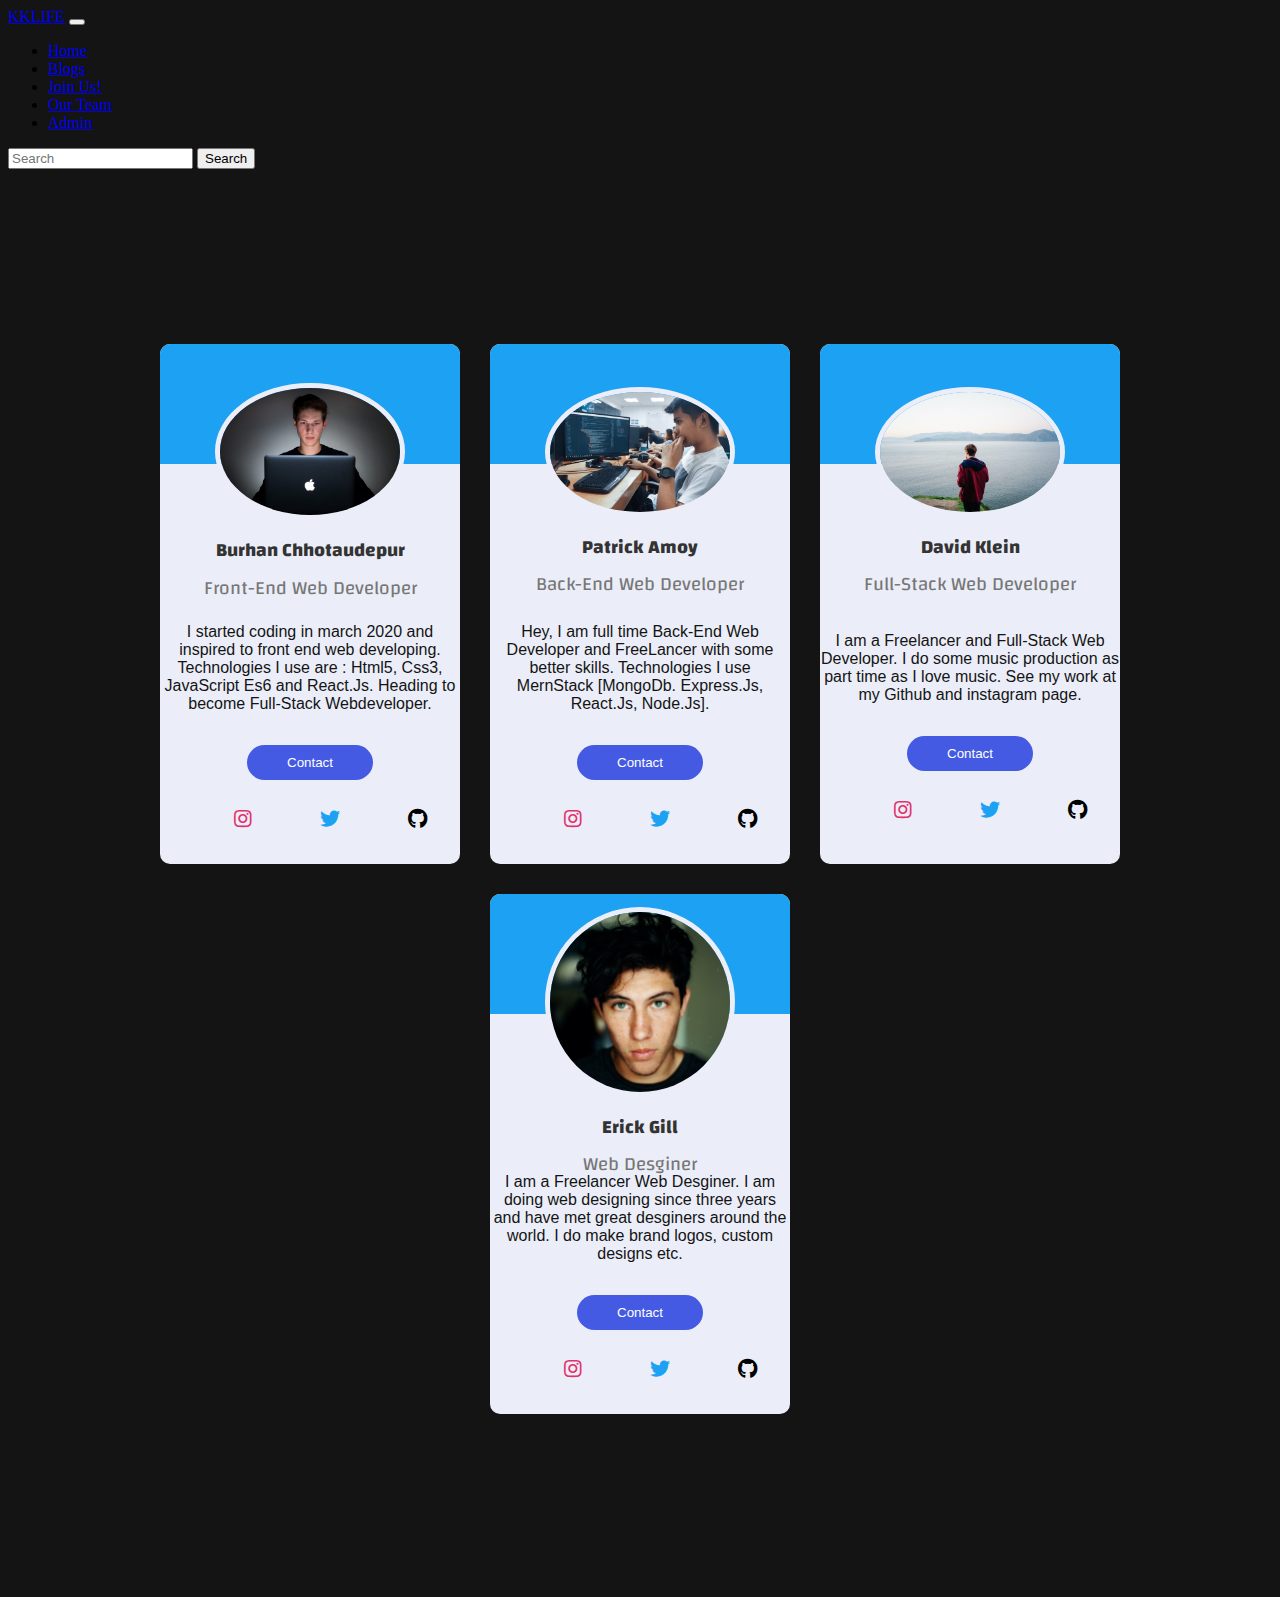
<file: kklife/templates/kklife/Profile Cards UI/index.html>
<!DOCTYPE html>
<html lang="en">
<!-- Just for info : Designed By Burhan Chhotaudepur-->

<head>
    <meta charset="UTF-8">
    <meta name="viewport" content="width=device-width, initial-scale=1.0">
    <link rel="stylesheet" href="https://use.fontawesome.com/releases/v5.6.3/css/all.css">
    <title>Profile Cards</title>
    <script src="https://code.jquery.com/jquery-3.5.1.slim.min.js" integrity="sha384-DfXdz2htPH0lsSSs5nCTpuj/zy4C+OGpamoFVy38MVBnE+IbbVYUew+OrCXaRkfj" crossorigin="anonymous"></script>
    <script src="https://cdn.jsdelivr.net/npm/popper.js@1.16.0/dist/umd/popper.min.js" integrity="sha384-Q6E9RHvbIyZFJoft+2mJbHaEWldlvI9IOYy5n3zV9zzTtmI3UksdQRVvoxMfooAo" crossorigin="anonymous"></script>
    <script src="https://stackpath.bootstrapcdn.com/bootstrap/4.5.0/js/bootstrap.min.js" integrity="sha384-OgVRvuATP1z7JjHLkuOU7Xw704+h835Lr+6QL9UvYjZE3Ipu6Tp75j7Bh/kR0JKI" crossorigin="anonymous"></script>
    <link rel="canonical" href="https://getbootstrap.com/docs/4.5/examples/carousel/">
    <!-- Bootstrap CSS -->
    <link rel="stylesheet" href="https://stackpath.bootstrapcdn.com/bootstrap/4.5.0/css/bootstrap.min.css" integrity="sha384-9aIt2nRpC12Uk9gS9baDl411NQApFmC26EwAOH8WgZl5MYYxFfc+NcPb1dKGj7Sk" crossorigin="anonymous">
    <!-- Bootstrap core CSS -->
    <link rel="stylesheet" type="text/css" href="style.css">
    <!-- External Css -->
</head>

<body>
    <header>
        <!-- Header NavBar-->
        <nav class="navbar navbar-expand-md navbar-dark fixed-top bg-dark">
            <a class="navbar-brand" href="#">KKLIFE</a>
            <button class="navbar-toggler" type="button" data-toggle="collapse" data-target="#navbarCollapse" aria-controls="navbarCollapse" aria-expanded="false" aria-label="Toggle navigation">
        <span class="navbar-toggler-icon"></span>
      </button>
            <div class="collapse navbar-collapse" id="navbarCollapse">
                <ul class="navbar-nav mr-auto">
                    <li class="nav-item ">
                        <a class="nav-link" href="/">Home <span class="sr-only">(current)</span></a>
                    </li>
                    <li class="nav-item ">
                        <a class="nav-link " href="/blogs">Blogs</a>
                    </li>
                    <li class="nav-item ">
                        <a class="nav-link " href="/joinnow">Join Us!</a>
                    </li>
                    <li class="nav-item active">
                        <a class="nav-link " href="/team">Our Team</a>
                    </li>
                    <li class="nav-item">
                        <a class="nav-link disabled" href="#" tabindex="-1" aria-disabled="true">Admin</a>
                    </li>
                </ul>
                <form class="form-inline mt-2 mt-md-0">
                    <input class="form-control mr-sm-2" type="text" placeholder="Search" aria-label="Search">
                    <button class="btn btn-outline-success my-2 my-sm-0" type="submit">Search</button>
                </form>
            </div>
        </nav>
    </header>

    <section>
        <div class="card-wrap">
            <!-- Card Wrapper -->
            <div class="card-container">
                <!-- Card Container -->
                <div class="upper-container">
                    <!-- Upper Card -->
                    <img src="profile.jpg" class="profile">
                    <h1>Burhan Chhotaudepur</h1>
                    <p>Front-End Web Developer</p>
                </div>
                <div class="bottom-container">
                    <!-- Lower Card -->
                    <p>I started coding in march 2020 and inspired to front end web developing. Technologies I use are : Html5, Css3, JavaScript Es6 and React.Js. Heading to become Full-Stack Webdeveloper.</p>
                    <button class="contact">Contact</button>
                    <div class="social">
                        <ul>
                            <li><i class="fab fa-instagram"></i></li>
                            <li><i class="fab fa-twitter"></i></li>
                            <li><i class="fab fa-github"></i></li>
                        </ul>
                    </div>
                </div>
            </div>
            <div class="card-container">
                <div class="upper-container">
                    <img src="patrick.jpg" class="profile">
                    <h1>Patrick Amoy</h1>
                    <p>Back-End Web Developer</p>
                </div>
                <div class="bottom-container">
                    <p>Hey, I am full time Back-End Web Developer and FreeLancer with some better skills. Technologies I use MernStack [MongoDb. Express.Js, React.Js, Node.Js].</p>
                    <button class="contact">Contact</button>
                    <div class="social">
                        <ul>
                            <li><i class="fab fa-instagram"></i></li>
                            <li><i class="fab fa-twitter"></i></li>
                            <li><i class="fab fa-github"></i></li>
                        </ul>
                    </div>
                </div>
            </div>
            <div class="card-container">
                <div class="upper-container">
                    <img src="david.jpg" class="profile">
                    <h1>David Klein</h1>
                    <p>Full-Stack Web Developer</p>
                </div>
                <div class="bottom-container">
                    <p>I am a Freelancer and Full-Stack Web Developer. I do some music production as part time as I love music. See my work at my Github and instagram page.</p>
                    <button class="contact">Contact</button>
                    <div class="social">
                        <ul>
                            <li><i class="fab fa-instagram"></i></li>
                            <li><i class="fab fa-twitter"></i></li>
                            <li><i class="fab fa-github"></i></li>
                        </ul>
                    </div>
                </div>
            </div>
            <div class="card-container">
                <div class="upper-container">
                    <img src="erick.jpg" class="profile">
                    <h1>Erick Gill</h1>
                    <p>Web Desginer</p>
                </div>
                <div class="bottom-container">
                    <p>I am a Freelancer Web Desginer. I am doing web designing since three years and have met great desginers around the world. I do make brand logos, custom designs etc.</p>
                    <button class="contact">Contact</button>
                    <div class="social">
                        <ul>
                            <li><i class="fab fa-instagram"></i></li>
                            <li><i class="fab fa-twitter"></i></li>
                            <li><i class="fab fa-github"></i></li>
                        </ul>
                    </div>
                </div>
            </div>
        </div>

    </section>
</body>

</html>
</file>
<file: kklife/templates/kklife/Profile Cards UI/style.css>
@import url('https://fonts.googleapis.com/css2?family=Changa&display=swap');
body {
    background-color: #141414;
}


/* Section*/

section {
    padding: 160px 0;
    background-color: inherit;
}


/* Card Wrapper */

.card-wrap {
    display: flex;
    align-items: center;
    align-content: center;
    flex-direction: column;
}


/* Card Container */

.card-container {
    width: 300px;
    height: 520px;
    background-color: #ebeef8;
    display: flex;
    flex-direction: column;
    align-content: center;
    margin: 2rem 0;
    border-radius: 10px;
}


/*  Upper Card */

.upper-container {
    width: 100%;
    height: 120px;
    display: flex;
    flex-direction: column;
    justify-content: center;
    background-color: #1DA1F2;
    align-items: center;
    border-top-left-radius: 10px;
    border-top-right-radius: 10px;
}


/* Bottom Card */

.bottom-container {
    width: 100%;
    height: 120px;
    display: flex;
    flex-direction: column;
    justify-content: center;
    align-items: center;
}


/*  Upper Card Content */

.upper-container .profile {
    width: 180px;
    height: 180px;
    object-fit: cover;
    border-radius: 50%;
    margin-top: 200px;
    z-index: 999;
    border: 5px solid #ebeef8;
}

.upper-container h1 {
    font-size: 19px;
    font-family: 'Changa', sans-serif;
    text-align: center;
    color: #333;
    position: relative;
}

.upper-container p {
    font-size: 19px;
    font-family: 'Changa', sans-serif;
    text-align: center;
    position: relative;
    margin-top: -10px;
    color: #777;
}


/* Bottom Card Content */

.bottom-container p {
    color: #141414;
    margin-top: 420px;
    text-align: center;
    font-family: sans-serif;
}

button.contact {
    padding: 10px 40px;
    border: none;
    background-color: #445ae3;
    color: #fff;
    border-radius: 32px;
    margin: 16px 0px;
}

button:hover {
    background-color: #1DA1F2;
}

.social li {
    list-style: none;
    margin-top: -10px;
    display: inline-flex;
    font-size: 20px;
    padding: 0 32px;
    justify-content: space-evenly;
}

.fa-instagram {
    color: #e1306c;
}

.fa-twitter {
    color: #1DA1F2;
}


/* Responsive */

@media screen and (min-width: 700px) {
    .card-wrap {
        flex-direction: row;
        flex-wrap: wrap;
        justify-content: center;
        align-content: center;
    }
    .card-container {
        margin: 15px;
    }
}
</file>
